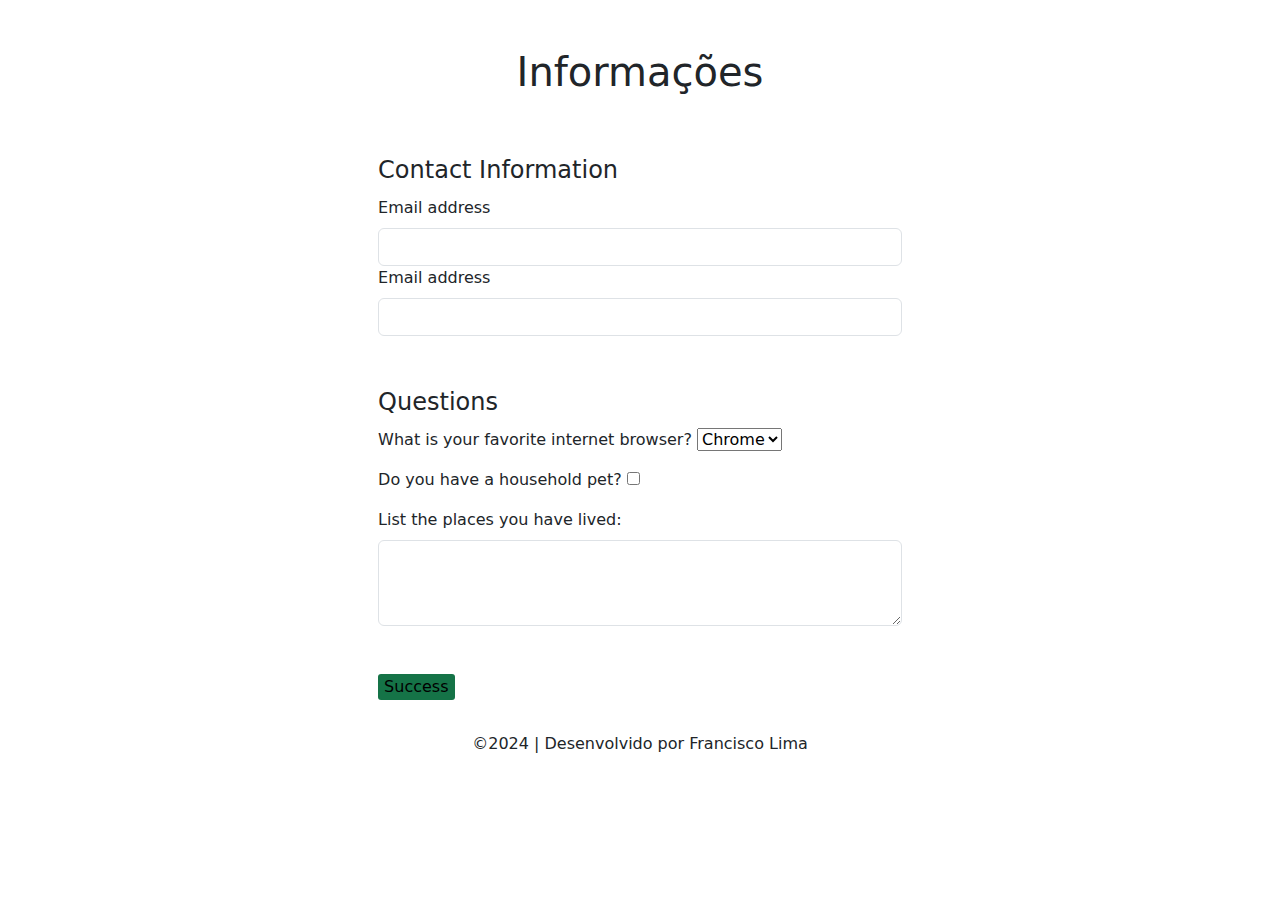
<file: Formulário simples/index.html>
<!DOCTYPE html>
<html lang="en-us">
<head>
  <meta charset="utf-8">
  <meta name="viewport" content="width=device-width, initial-scale=1">
  <link rel="stylesheet" href="form.css">
  <link href="https://cdn.jsdelivr.net/npm/bootstrap@5.3.3/dist/css/bootstrap.min.css" rel="stylesheet" integrity="sha384-QWTKZyjpPEjISv5WaRU9OFeRpok6YctnYmDr5pNlyT2bRjXh0JMhjY6hW+ALEwIH" crossorigin="anonymous">
  <title>WDD 130 | HTML Form - User Poll</title>
</head>
<body>
<header>
  <h1>Informações</h1>
</header>
<main>
    <form>
        <fieldset class="field">
          <legend>Contact Information</legend>
          <label for="exampleInputEmail1" class="form-label">Email address</label>
    <input type="email" class="form-control" id="exampleInputEmail1" aria-describedby="emailHelp">
          <label for="exampleInputEmail1" class="form-label">Email address</label>
    <input type="email" class="form-control" id="exampleInputEmail1" aria-describedby="emailHelp">
        </fieldset>
        <fieldset class="field">
            <legend>Questions</legend>
            <label for="browser">What is your favorite internet browser?</label>
            <select id="browser" name="browser">
              <option value="chrome">Chrome</option>
              <option value="firefox">Firefox</option>
              <option value="safari">Safari</option>
              <option value="edge">Edge</option>
              <option value="brave">Brave</option>
              <option value="other">Other</option>
            </select>
            <p></p><label for="pet">Do you have a household pet?</label>
            <input type="checkbox" id="pet" name="pet"></p>
            <label for="exampleFormControlTextarea1" class="form-label">List the places you have lived:</label>
            <textarea class="form-control" id="exampleFormControlTextarea1" rows="3"></textarea>
          </fieldset>
          <button id="but" type="button" >Success</button>     
      </form>
</main>
<footer>
  <p>©2024 | Desenvolvido por Francisco Lima</p>
</footer>
</body>
</html>
</file>
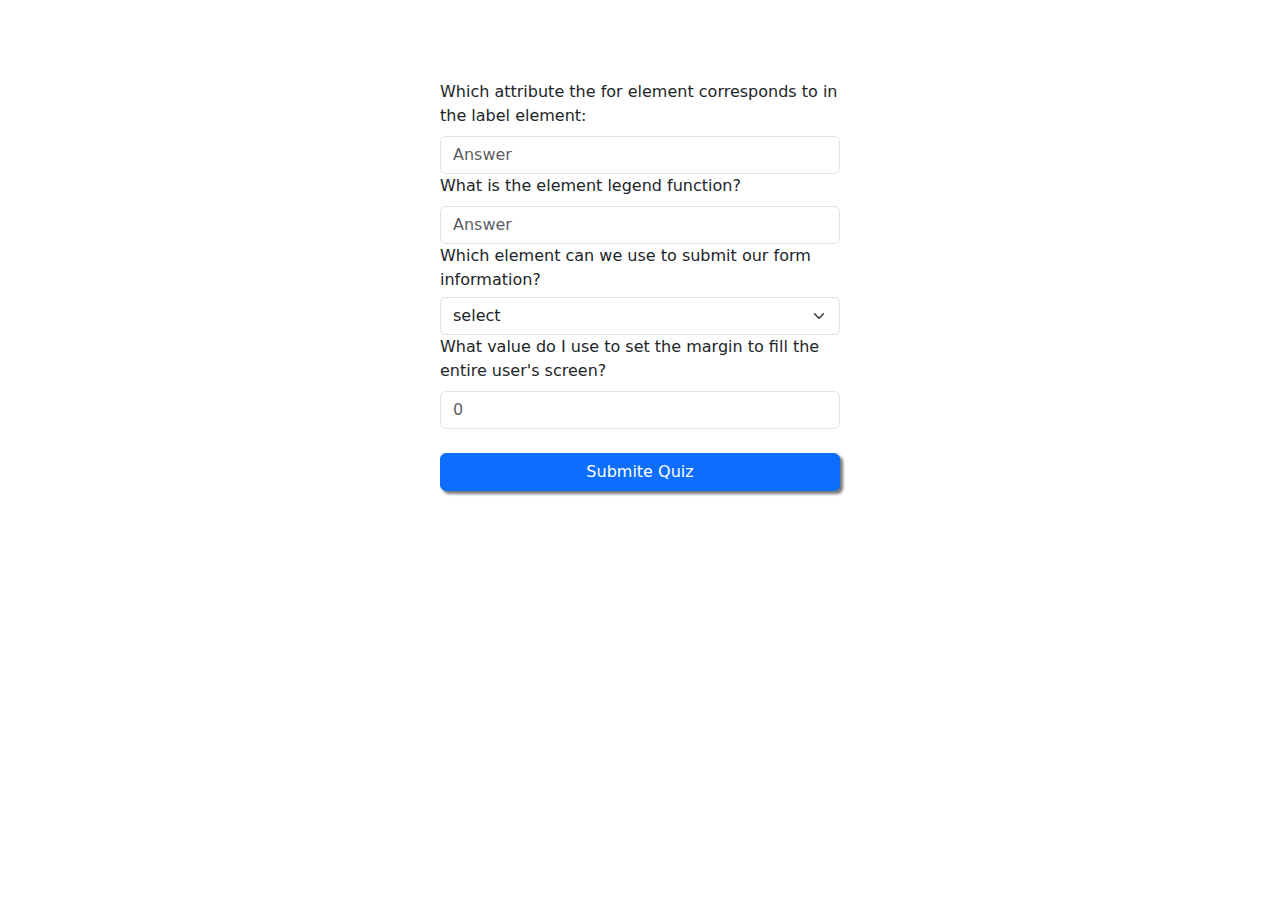
<file: Quiz Project/index.html>
<!DOCTYPE html>
    <head>
        <meta charset="utf-8">
        <meta name="viewport" content="width=device-width,initial-scale=1.0">
        <link rel="stylesheet" href="quiz.css">
        <link href="https://cdn.jsdelivr.net/npm/bootstrap@5.3.3/dist/css/bootstrap.min.css" rel="stylesheet" integrity="sha384-QWTKZyjpPEjISv5WaRU9OFeRpok6YctnYmDr5pNlyT2bRjXh0JMhjY6hW+ALEwIH" crossorigin="anonymous">
    </head>
    <body>
      <form>
        <div id="Q1">
            <label for="formGroupExampleInput" class="form-label">Which attribute the for element corresponds to in the label element:</label>
            <input type="number" class="form-control" id="formGroupExampleInput" placeholder="Answer">
        </div>
        <div id="Q2">
            <label for="formGroupExampleInput" class="form-label">What is the element legend function?</label>
            <input type="number" class="form-control" id="formGroupExampleInput" placeholder="Answer">
        </div>
        <div id="Q3">
            <label for="answer"  id="Q3">Which element can we use to submit our form information?</label>
            <select name="answer" class="form-select" aria-label="Default select example" id="answer">
                <option value="">select</option>
                <option value="">label</option>
                <option value="">button</option>
            </select>
        </div>
        <div>
            <label for="formGroupExampleInput" class="form-label">What value do I use to set the margin to fill the entire user's screen?</label>
            <input type="number" class="form-control" id="formGroupExampleInput" placeholder="0">
        </div>
        <div>
            <label for="submit"></label>
            <button type="submit" class="btn btn-primary" value="">Submite Quiz</button>
        </div>
      </form>  
    </body>
</file>
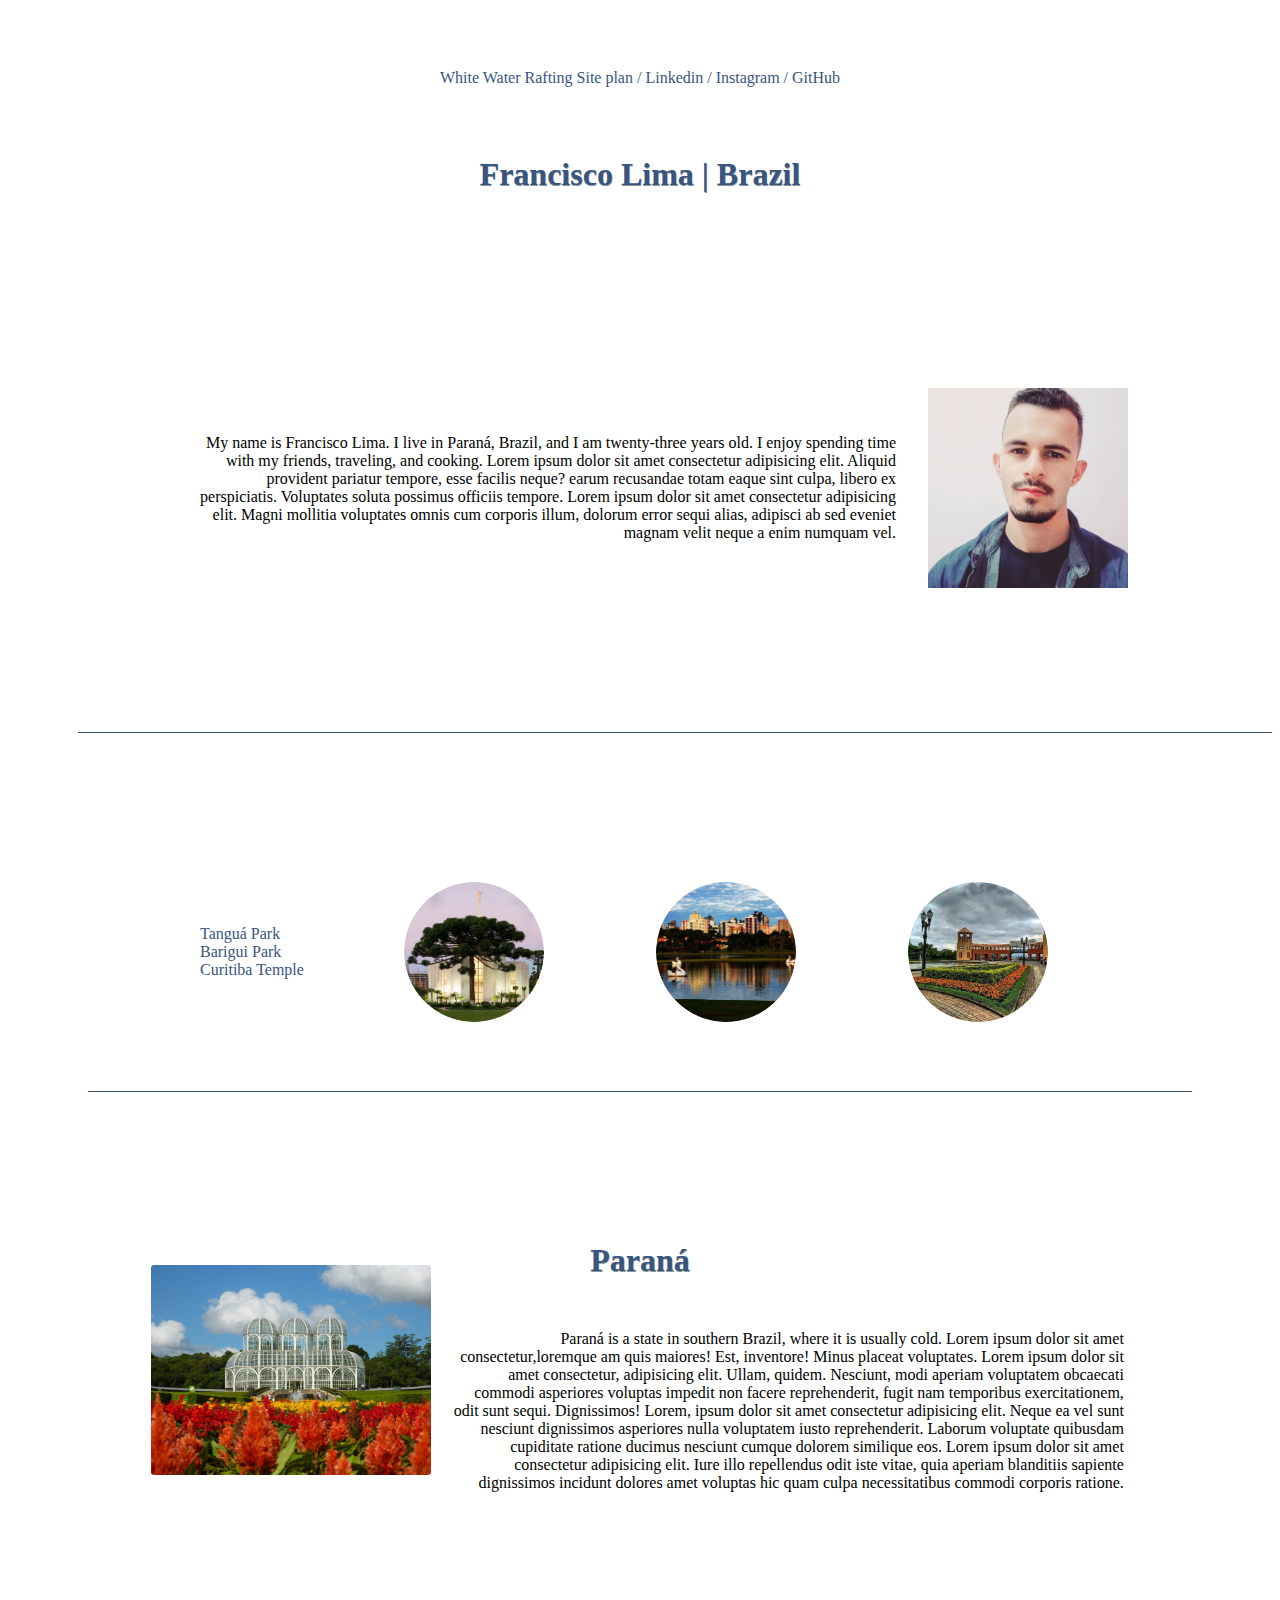
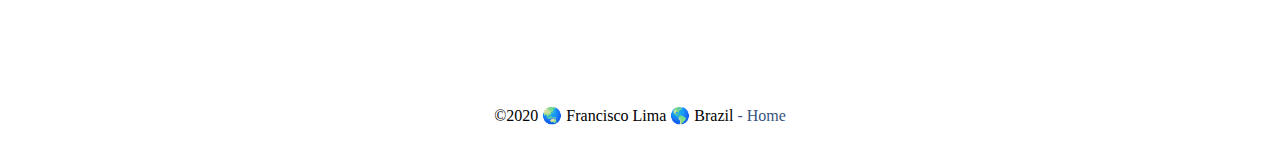
<file: Rafting Site Plan/index.html>
<!DOCTYPE html>
<html lang="en-US">
    <head>
        <meta charset="utf-8">
        <meta name="viewport" content="width=device-width,initial-scale=1.0">
        <meta name="description" content="Francisco Lima, Web Fundamentals, A introduce to web fundamentals">
        <meta name="author" content="Francisco Lima">
        <title>Francisco Lima | Curitiba</title>
        <link rel="stylesheet" href="styles/index.css">
    </head>   
    <body>
    <div class="grid">   
        <header>
            <nav class="liz">
                    <a href="site-plan-rafting.html" target="_blank">White Water Rafting Site plan /</a>
                    <a href="https://www.linkedin.com/in/francisco-lima-713203229/" target="_blank">Linkedin  /  </a>
                    <a href="https://www.instagram.com/franclimma/" target="_blank">Instagram / </a>
                    <a href="https://github.com/franciscolima-pro" target="_blank">GitHub</a>
            </nav>
        </header>
        <main> 
            <h1>Francisco Lima | Brazil</h1>
            <div class="prof">My name is Francisco Lima. I live in Paraná, Brazil, and  I am twenty-three years old.
                I enjoy spending time with my friends, traveling, and cooking. 
                Lorem ipsum dolor sit amet consectetur adipisicing elit. Aliquid provident pariatur tempore, esse facilis neque?  earum recusandae totam eaque sint culpa, libero ex perspiciatis. Voluptates soluta possimus officiis tempore.
                Lorem ipsum dolor sit amet consectetur adipisicing elit. Magni mollitia voluptates omnis cum corporis illum, dolorum error sequi alias, adipisci ab sed eveniet magnam velit neque a enim numquam vel.
                <img src="images/profile.jpg" alt="Francisco Lima" width="200" class = "profile"/>
            </div>
                    
            <ul class="lis">
                <img src="images/tangua.png" alt="Tangua park">
                <img src="images/Parque.png" alt="Barigui Park">
                <img src="images/templo.png" alt="Curitiba Templo">
                <li><a href="https://turismo.curitiba.pr.gov.br/conteudo/parque-tangua/1534" target="_blank">Tanguá Park</a></li>
                <li><a href="https://turismo.curitiba.pr.gov.br/conteudo/parque-barigui/1702" target="_blank">Barigui Park</a></li>
                <li><a href="https://www.churchofjesuschrist.org/temples/details/curitiba-brazil-temple?lang=eng" target="_blank">Curitiba Temple</a></li>
            </ul>
        </main>
        <aside class="box">
            <h1>Paraná</h1>
            <img src="images/jardimBotanico.jpg" alt="Botanical garden" width="200"/>
            <div>Paraná is a state in southern Brazil, where it is usually cold.
            Lorem ipsum dolor sit amet consectetur,loremque am quis maiores! Est, inventore! Minus placeat voluptates. Lorem ipsum dolor sit amet consectetur, adipisicing elit. Ullam, quidem. Nesciunt, modi aperiam voluptatem obcaecati commodi asperiores voluptas impedit non facere reprehenderit, fugit nam temporibus exercitationem, odit sunt sequi. Dignissimos! Lorem, ipsum dolor sit amet consectetur adipisicing elit. Neque ea vel sunt nesciunt dignissimos asperiores nulla voluptatem iusto reprehenderit. Laborum voluptate quibusdam cupiditate ratione ducimus nesciunt cumque dolorem similique eos. Lorem ipsum dolor sit amet consectetur adipisicing elit. Iure illo repellendus odit iste vitae, quia aperiam blanditiis sapiente dignissimos incidunt dolores amet voluptas hic quam culpa necessitatibus commodi corporis ratione.
            </div>
        </aside>

         <footer>
            <p>©2020 🌏 Francisco Lima 🌎 Brazil <a href="#"> - Home </a></p>
        </footer>
    </div>   
    </body>

</html>
</file>
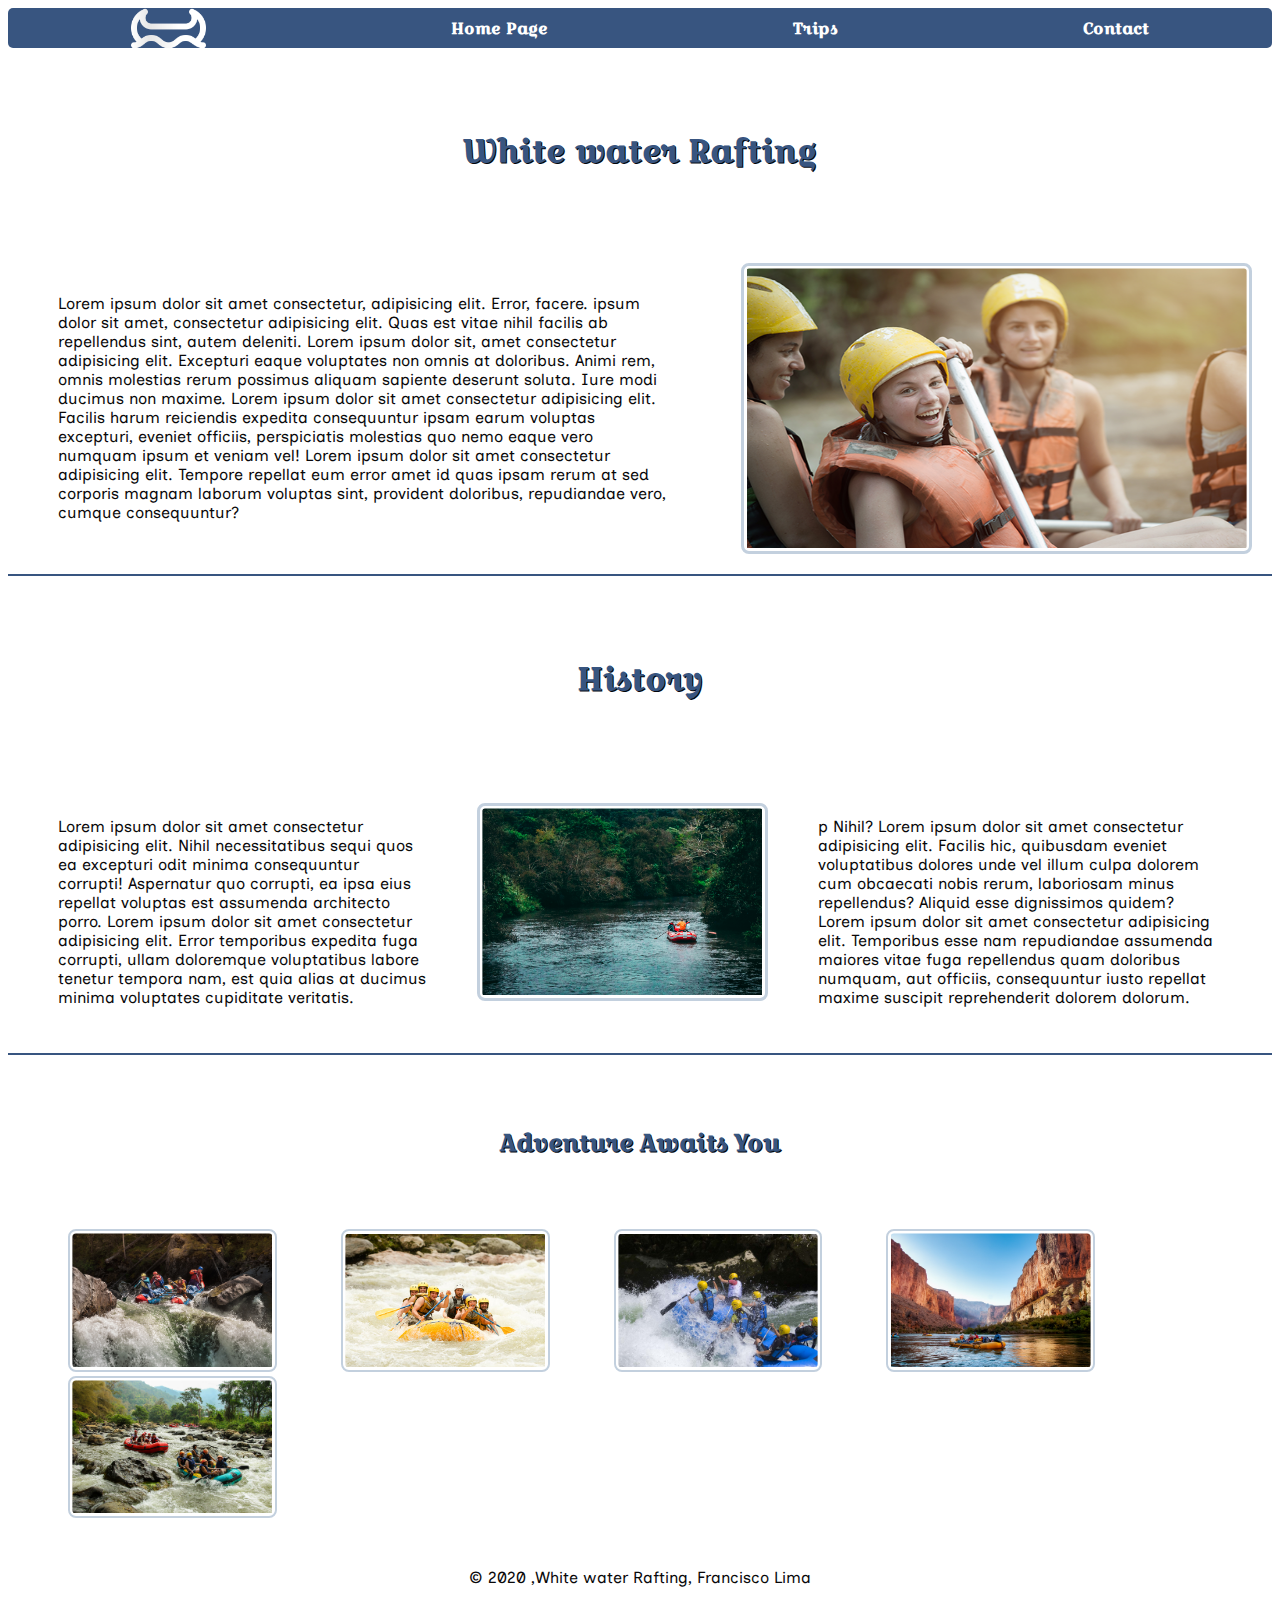
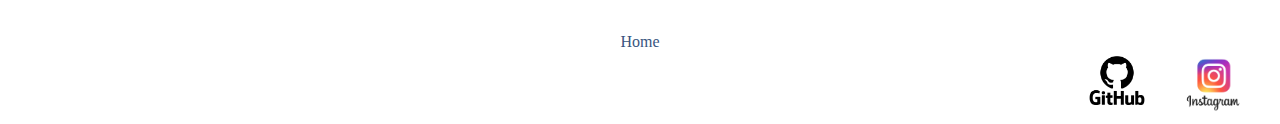
<file: Rafting Site Plan/about.html>
<!DOCTYPE html>
<html lang="en-US">
<head>
    <meta charset="utf-8">
    <meta name="viewport" content="widht-device-widht,initial-scale=1.0"> 
    <link rel="stylesheet" href="styles/rafting.css">
</head>
<body style="background-image: linear-gradient(#ffffff, rgb(255, 255, 255));">
    <header class="header">
        <nav class="nav">
        <img src="images/canoee.png" alt="Rafting Site Logo" width="75">
        <a href="index.html">Home Page</a>
        <a href="trips.html">Trips</a>
        <a href="contact.html">Contact</a>
        </nav>
    </header>
    <main>
        <h1>White water Rafting</h1>  
        <div class="hero">
            <article>
                <img src="images/raftinghappy.png" alt="Happy Client" class="bordered">
            </article>
            <p>Lorem ipsum dolor sit amet consectetur, adipisicing elit. Error, facere. ipsum dolor sit amet, consectetur adipisicing elit. Quas est vitae nihil facilis ab repellendus sint, autem deleniti. Lorem ipsum dolor sit, amet consectetur adipisicing elit. Excepturi eaque voluptates non omnis at doloribus. Animi rem, omnis molestias rerum possimus aliquam sapiente deserunt soluta. Iure modi ducimus non maxime. Lorem ipsum dolor sit amet consectetur adipisicing elit. Facilis harum reiciendis expedita consequuntur ipsam earum voluptas excepturi, eveniet officiis, perspiciatis molestias quo nemo eaque vero numquam ipsum et veniam vel! Lorem ipsum dolor sit amet consectetur adipisicing elit. Tempore repellat eum error amet id quas ipsam rerum at sed corporis magnam laborum voluptas sint, provident doloribus, repudiandae vero, cumque consequuntur? </p>
        </div>
        <h1>History</h1>
        <section class="sec">
            
            <p>Lorem ipsum dolor sit amet consectetur adipisicing elit. Nihil necessitatibus sequi quos ea excepturi odit minima consequuntur corrupti! Aspernatur quo corrupti, ea ipsa eius repellat voluptas est assumenda architecto porro. Lorem ipsum dolor sit amet consectetur adipisicing elit. Error temporibus expedita fuga corrupti, ullam doloremque voluptatibus labore tenetur tempora nam, est quia alias at ducimus minima voluptates cupiditate veritatis.</p> 
            <img src="images/history.jpg" alt="Our history" width="280" class="hist">
            <p>p Nihil? Lorem ipsum dolor sit amet consectetur adipisicing elit. Facilis hic, quibusdam eveniet voluptatibus dolores unde vel illum culpa dolorem cum obcaecati nobis rerum, laboriosam minus repellendus? Aliquid esse dignissimos quidem? Lorem ipsum dolor sit amet consectetur adipisicing elit. Temporibus esse nam repudiandae assumenda maiores vitae fuga repellendus quam doloribus numquam, aut officiis, consequuntur iusto repellat maxime suscipit reprehenderit dolorem dolorum.</p>
        </section>
        <section>
            <h2>Adventure Awaits You</h2>
            <img src="images/rafting41.jpg" alt="Rafting Adventure" width="200" class="borderr">
            <img src="images/rafting42.jpg" alt="Rafting Adventure" width="200" class="borderr">
            <img src="images/rafting43.jpg" alt="Rafting Adventure" width="200" class="borderr">
            <img src="images/rafting44.jpg" alt="Rafting Adventure" width="200" height="134" class="borderr">
            <img src="images/rafting45.jpg" alt="Rafting Adventure" width="200"  class="borderr">
        </section>
    </main>
    <footer>
       <p> &copy; 2020 ,White water Rafting, Francisco Lima</p>
       <a href="#">Home</a>
    </footer>
    <nav class="social-links">
        <a href="https://www.instagram.com/franclimma/">
          <img src="images/Instagram-logo.png" alt="Instagram" width="110">
        </a>
        <a href="https://github.com/franciscolima-pro">
          <img src="images/GitHub-Logo.png" alt="GitHub" width="90" class="adj">
        </a>
    </nav>
</body>    
</html>
</file>
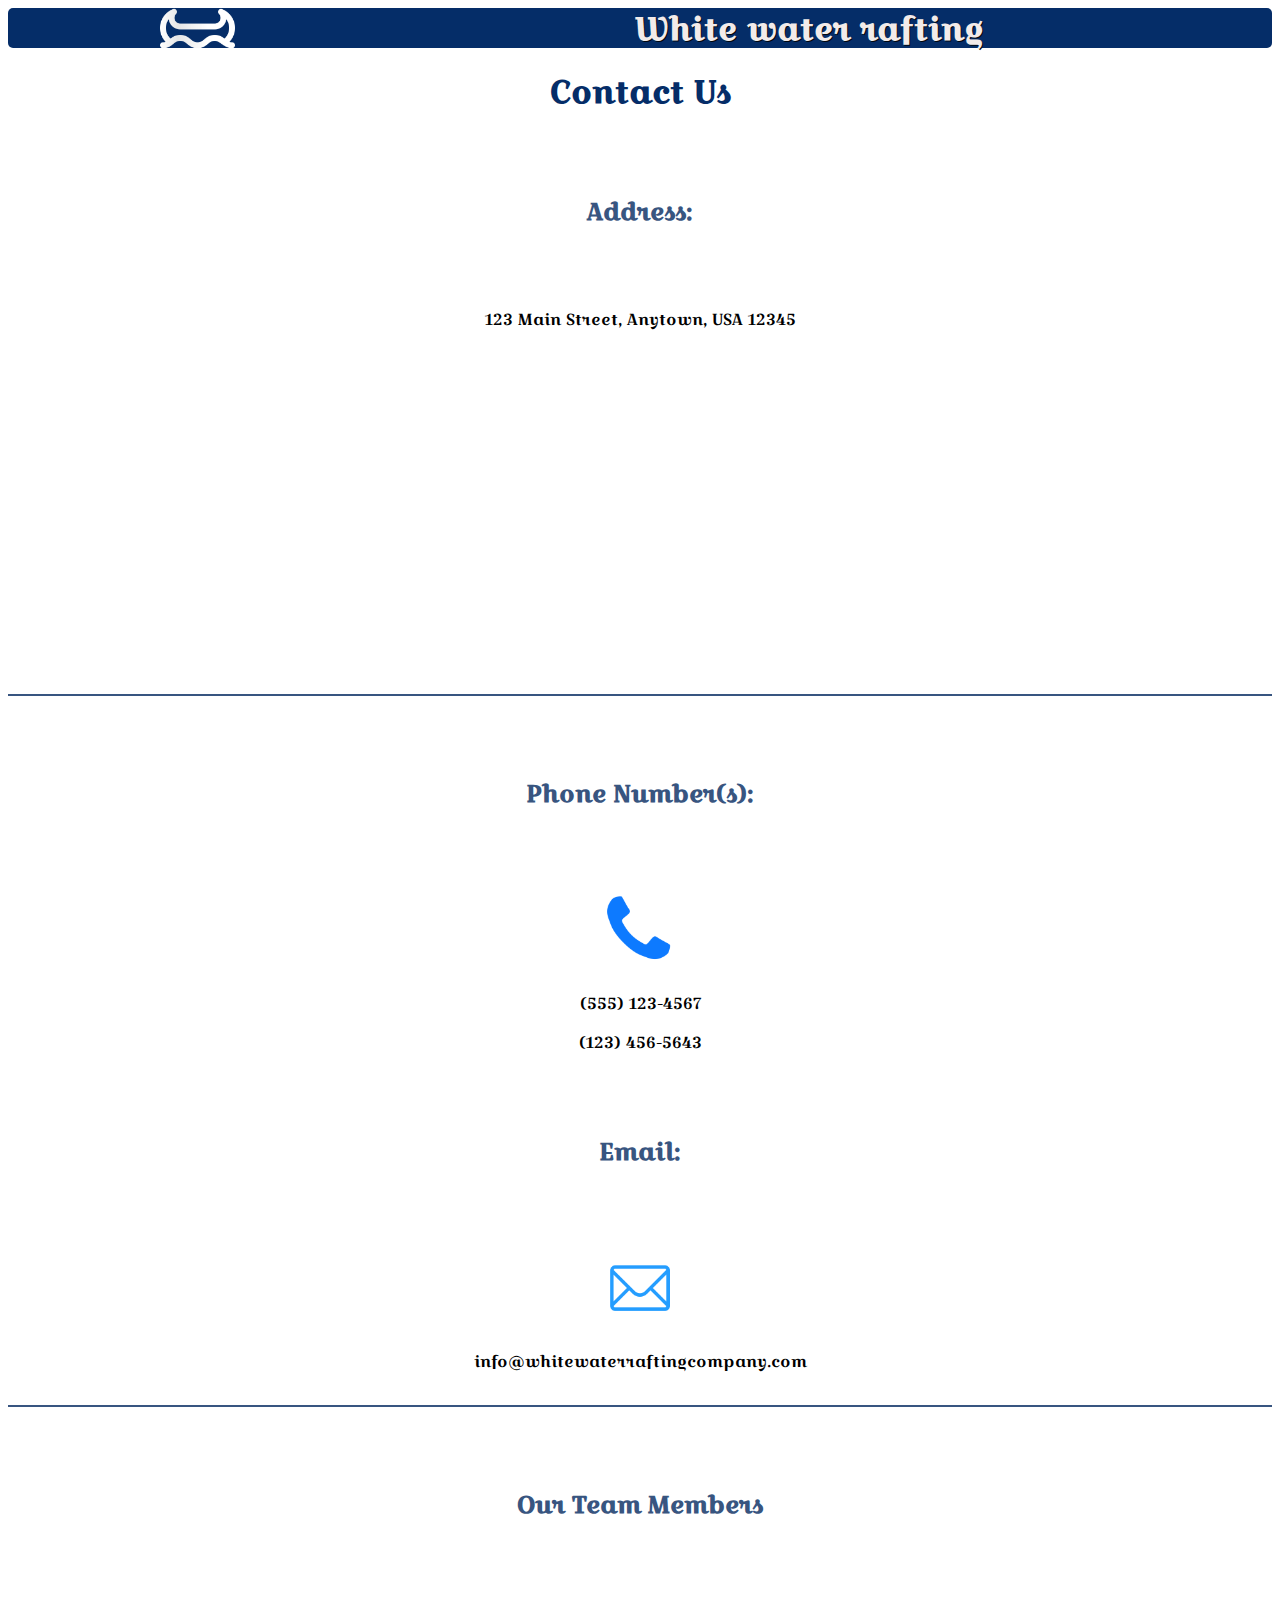
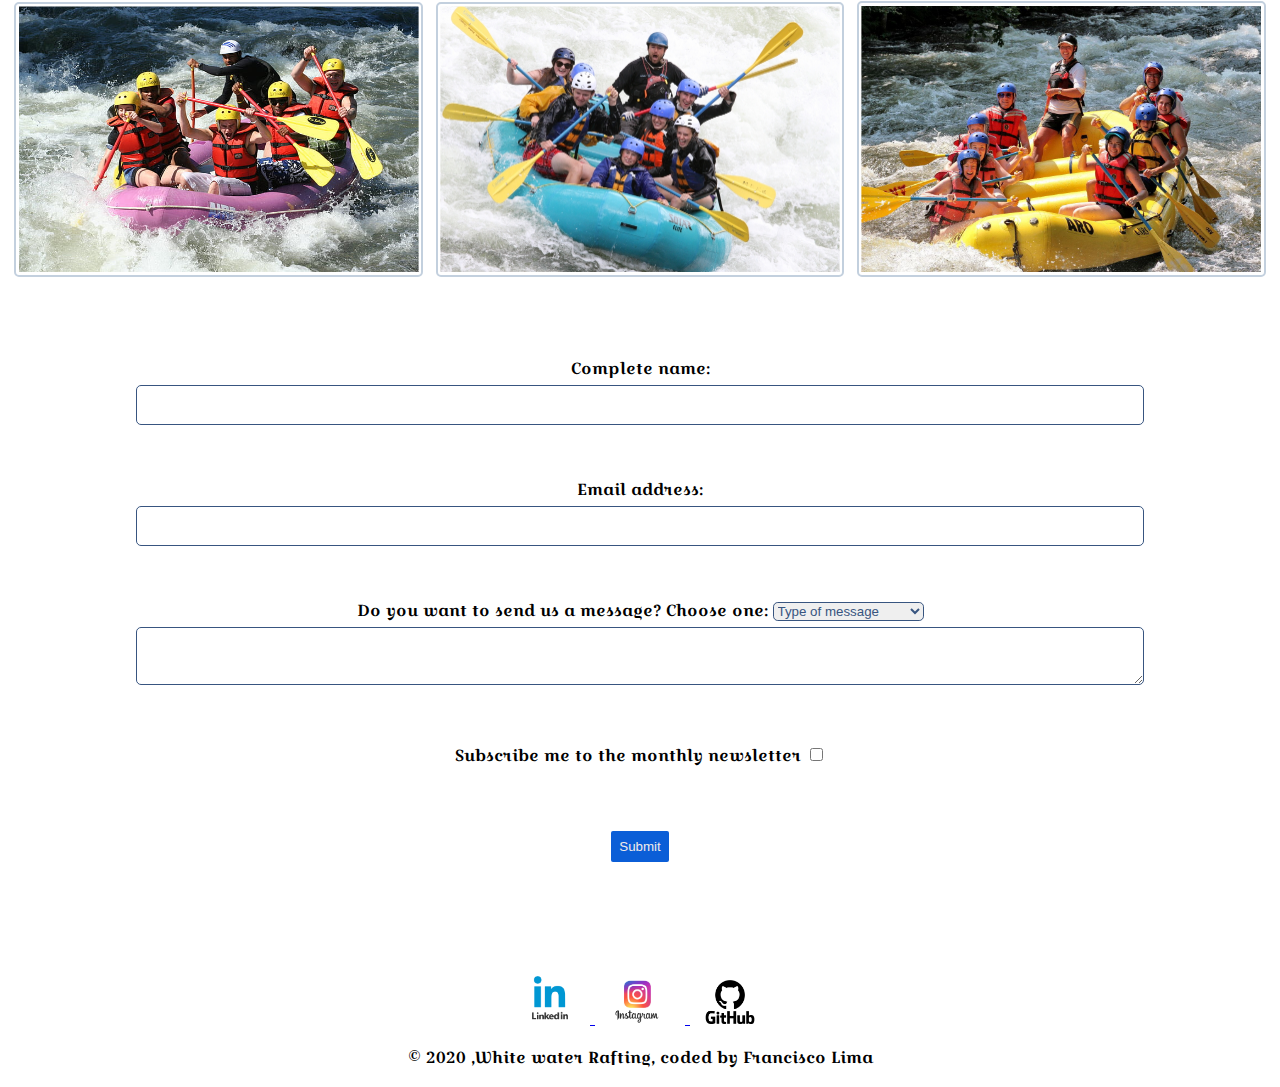
<file: Rafting Site Plan/contact.html>
<!DOCTYPE html>
<html lang="en-US">
<head>
    <meta charset="utf-8">
    <meta name="viewport" content="widht-device-widht,initial-scale=1.0"> 
    <link rel="stylesheet" href="styles/contact.css">
</head>
<body">
    <header class="header">
        <nav class="nav">
        <img src="images/canoee.png" alt="Rafting Site Logo" width="75">
        <h1>White water rafting </h1>
        </nav>
        <h1 style="color: #052d68;">Contact Us</h1>
    </header>
    <main>
        <h2>Address:</h2>
        <p>123 Main Street, Anytown, USA 12345</p>
        <div class="maps">
            <iframe src="https://www.google.com/maps/embed?pb=!1m18!1m12!1m3!1d96766.97573334517!2d-74.10979737944275!3d40.71872112180381!2m3!1f0!2f0!3f0!3m2!1i1024!2i768!4f13.1!3m3!1m2!1s0x89c259872613c3ab%3A0x5f4936845e94c003!2sSourced%20Adventures!5e0!3m2!1spt-BR!2sbr!4v1697756889352!5m2!1spt-BR!2sbr" width="100%" height="325" style="border:0; border-radius:5px"allowfullscreen="" loading="lazy" referrerpolicy="no-referrer-when-downgrade"></iframe>
        </div>
        <section class="contact">
        <h2>Phone Number(s):</h2> 
        <img src="images/phone-min.png" style="color: #052d68;" width="80">
        <p>(555) 123-4567</p>
        <p>(123) 456-5643</p>   
        <h2>Email:</h2>
        <img src="images/orange.png" width="80">
        <p>info@whitewaterraftingcompany.com</p>
        </section>
        <h2>Our Team Members</h2>
        <div class="employee">
            <img src="images/employee1.jpg" alt="Employee 1" title="Bruce Menhan - Rafting Specialist">
            <img src="images/employee2.jpg" alt="Employee 2" title="Anthony Mel - Rafting Specialist">
            <img src="images/employee3.jpg" alt="Employee 3" title="Amara - Rafting Specialist">
        </div>
        <form action="process_form.php" method="post">
            <div id="user_name">
                <label for="name">Complete name:</label>
                <input type="text" id="user_name" name="name">
            </div>
            <div id="email">
                <label for="user_emai">Email address:</label>
                <input type="email" id="user_email" name="email">
            </div>
            <div id="options">
                <label for="options">Do you want to send us a message? Choose one:</label>
                <select>
                    <option value="" disabled selected>Type of message</option>
                    <option value="">General Inquiry</option>
                    <option value="">Reservation Question</option>
                    <option value="">Website Suggestion</option>
                </select>
                <textarea id="msg" name="message"></textarea>
            </div>
            <div id="msg">

                
            </div>
            <div id="letter">
                <label for="letter">Subscribe me to the monthly newsletter</label>
                <input type="checkbox" id="letter" name="newsletter">
            </div>
            <div>
                <button type="button">Submit</button>
            </div>

        </form>
    </main>
    <nav class="social-links">
        <a href="https://www.linkedin.com/in/francisco-lima-713203229/">
          <img src="images/LinkedIn.png" alt="linkedin" width="80">
        </a>
        <a href="https://www.instagram.com/franclimma/">
          <img src="images/Instagram-logo.png" alt="instagram" width="90">
        </a>
        <a href="https://github.com/franciscolima-pro">
          <img src="images/GitHub-Logo.png" alt="Github" width="80" class="lis">
        </a>
    </nav>
    <footer>
        <p> &copy; 2020 ,White water Rafting, coded by Francisco Lima</p>
     </footer>
</body>    
</html>
</file>
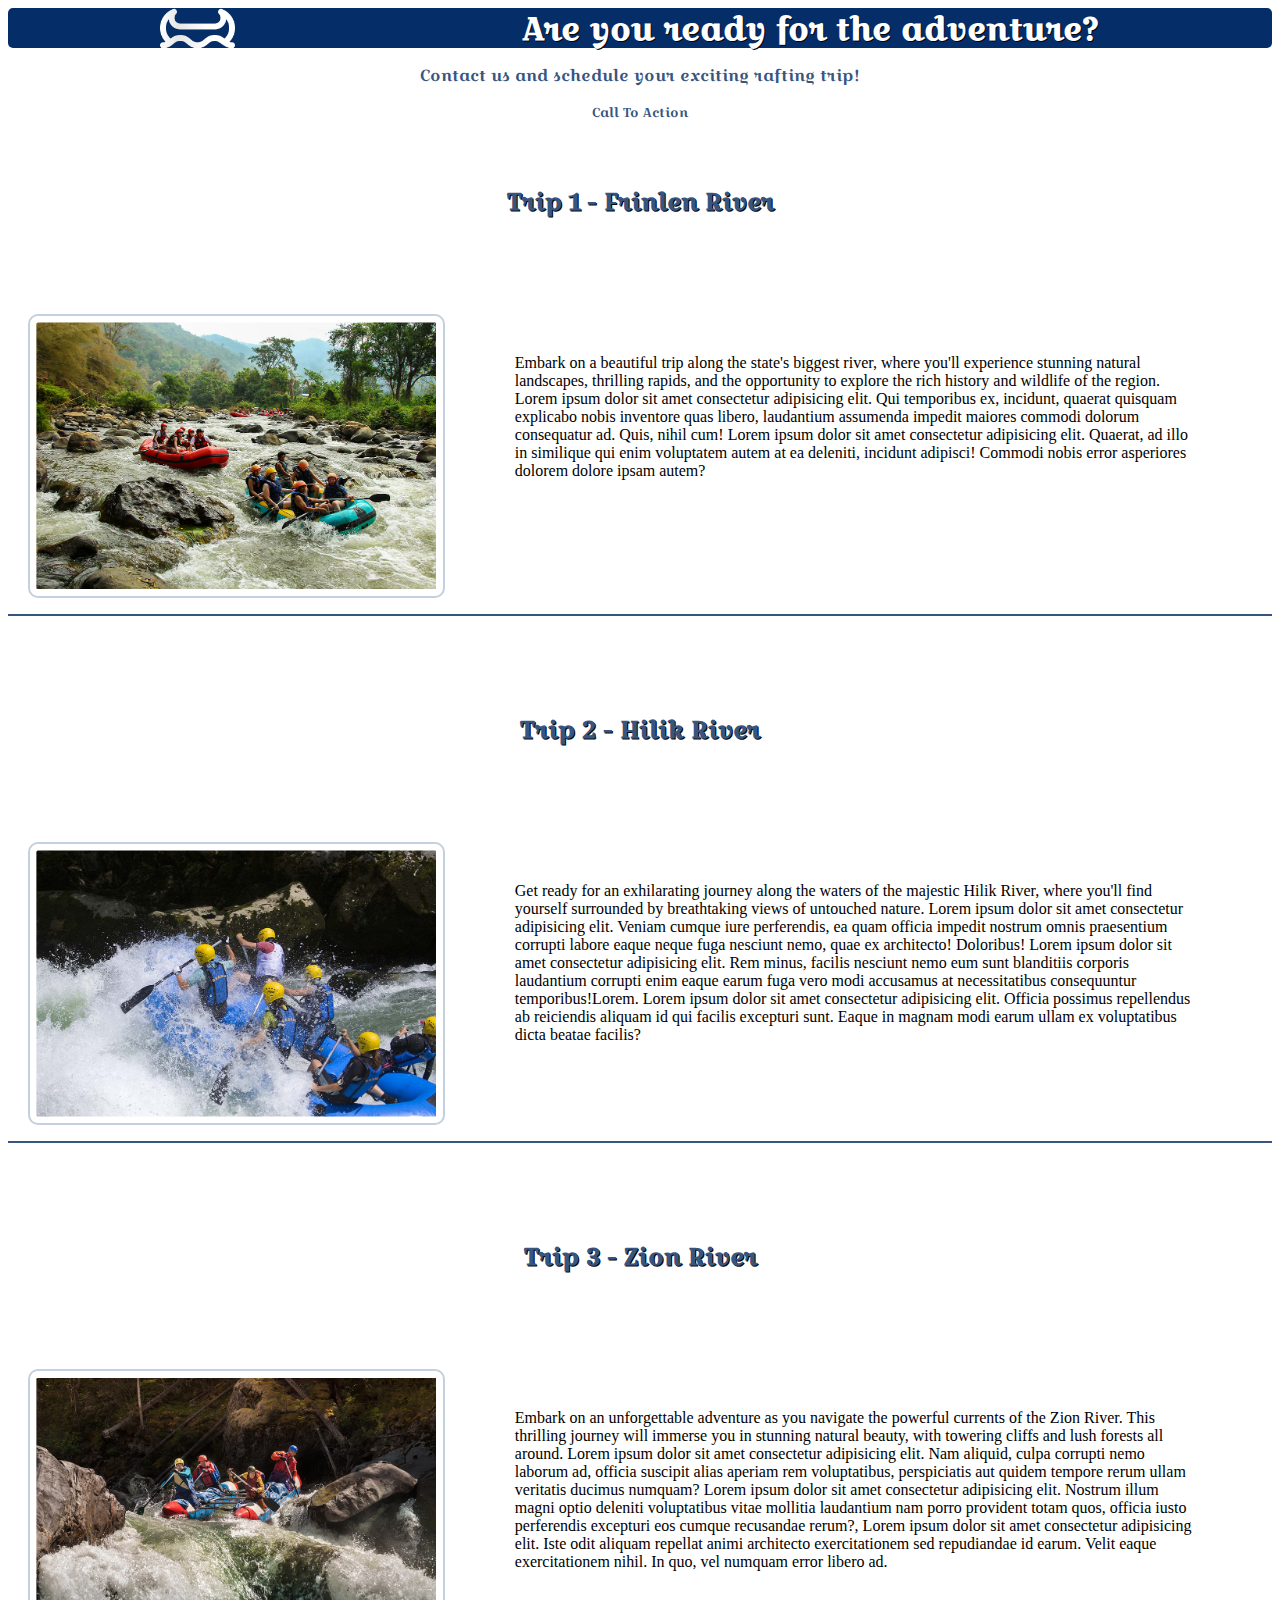
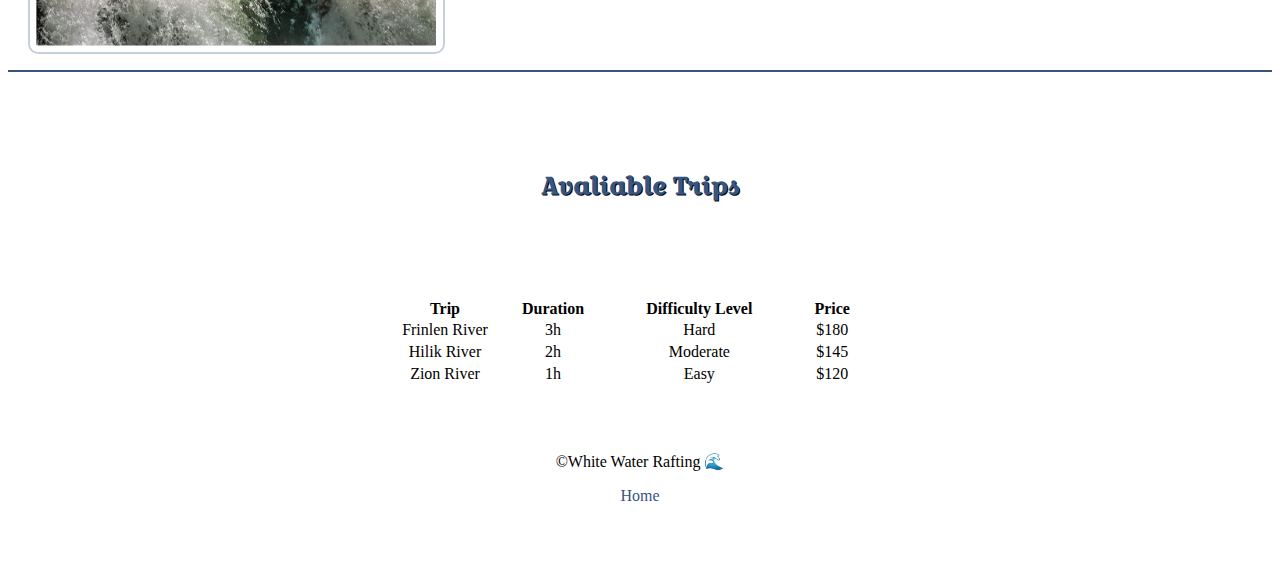
<file: Rafting Site Plan/trips.html>
<!DOCTYPE html>
<html lang="pt-BR">
<head>
    <meta charset="UTF-8">
    <meta name="viewport" content="width=device-width, initial-scale=1.0">
    <title>Rafting Trips- White Water Rafting</title>
    <meta name="description" content="Have fun with us, contact us, and schedule your adventure.">
    <link rel="stylesheet" href="styles/trips.css">
</head>
<body>
    <head></head>
    
    <main>
        <nav class="call-to-action">
            <img src="images/canoee.png" alt="comapany logo" width="75">
            <h1>Are you ready for the adventure?</h1>
        </nav>
        <div class="contact">
            <p>Contact us and schedule your exciting rafting trip!</p>
            <a href="contact.html" class="btn-primary">Call To Action</a>
        </div>
        <h2>Trip 1 - Frinlen River </h2>
        <section class="Trips">
            <img src="images/rafting45.jpg" alt="Trip Photo" class="imge">
            <p>Embark on a beautiful trip along the state's biggest river, where you'll experience stunning natural landscapes, thrilling rapids, and the opportunity to explore the rich history and wildlife of the region. Lorem ipsum dolor sit amet consectetur adipisicing elit. Qui temporibus ex, incidunt, quaerat quisquam explicabo nobis inventore quas libero, laudantium assumenda impedit maiores commodi dolorum consequatur ad. Quis, nihil cum! Lorem ipsum dolor sit amet consectetur adipisicing elit. Quaerat, ad illo in similique qui enim voluptatem autem at ea deleniti, incidunt adipisci! Commodi nobis error asperiores dolorem dolore ipsam autem?</p>
        </section>
        <h2>Trip 2 - Hilik River </h2>
        <section class="Trips">
            <img src="images/rafting43.jpg" alt="Trip Photo" class="imge">
            <p>Get ready for an exhilarating journey along the waters of the majestic Hilik River, where you'll find yourself surrounded by breathtaking views of untouched nature. Lorem ipsum dolor sit amet consectetur adipisicing elit. Veniam cumque iure perferendis, ea quam officia impedit nostrum omnis praesentium corrupti labore eaque neque fuga nesciunt nemo, quae ex architecto! Doloribus! Lorem ipsum dolor sit amet consectetur adipisicing elit. Rem minus, facilis nesciunt nemo eum sunt blanditiis corporis laudantium corrupti enim eaque earum fuga vero modi accusamus at necessitatibus consequuntur temporibus!Lorem. Lorem ipsum dolor sit amet consectetur adipisicing elit. Officia possimus repellendus ab reiciendis aliquam id qui facilis excepturi sunt. Eaque in magnam modi earum ullam ex voluptatibus dicta beatae facilis?</p>
        </section>
        <h2>Trip 3 - Zion River</h2>
        <section class="Trips">
            <img src="images/rafting41.jpg" alt="Trip Photo" class="imge">
            <p>Embark on an unforgettable adventure as you navigate the powerful currents of the Zion River. This thrilling journey will immerse you in stunning natural beauty, with towering cliffs and lush forests all around. Lorem ipsum dolor sit amet consectetur adipisicing elit. Nam aliquid, culpa corrupti nemo laborum ad, officia suscipit alias aperiam rem voluptatibus, perspiciatis aut quidem tempore rerum ullam veritatis ducimus numquam? Lorem ipsum dolor sit amet consectetur adipisicing elit. Nostrum illum magni optio deleniti voluptatibus vitae mollitia laudantium nam porro provident totam quos, officia iusto perferendis excepturi eos cumque recusandae rerum?, Lorem ipsum dolor sit amet consectetur adipisicing elit. Iste odit aliquam repellat animi architecto exercitationem sed repudiandae id earum. Velit eaque exercitationem nihil. In quo, vel numquam error libero ad.</p>
        </section>
        <h2>Avaliable Trips</h2> 
        <div class="table-trips">
            <table>
                <thead>
                    <tr>
                        <th>Trip</th>
                        <th>Duration</th>
                        <th>Difficulty Level</th>
                        <th>Price</th>
                    </tr>
                </thead>
                <tbody>
                    <tr>
                        <td>Frinlen River</td>
                        <td>3h</td>
                        <td>Hard</td>
                        <td>$180</td>
                    </tr>
                    <tr>
                        <td>Hilik River</td>
                        <td>2h</td>
                        <td>Moderate</td>
                        <td>$145</td>
                    </tr>
                    <tr>
                        <td>Zion River</td>
                        <td>1h</td>
                        <td>Easy</td>
                        <td>$120</td>
                    </tr>
                </tbody>
            </table>
        </div>
    </main>
    
    <footer> 
        <p> &copy;White Water Rafting 🌊</p>
        <a href="#">Home</a>
    </footer>
</body>
</html>
</file>
<file: Formulário simples/form.css>
.field{
    margin: 3rem;
}
body{
    padding: 3rem;
}
#but{
    margin-left: 3rem;
    margin-bottom: 2rem;
    background-color: #157347;
    border: none;
    border-radius: 3px;
}
body{
    display: flex;
    flex-direction: column;
    align-items: center;
}
</file>
<file: Quiz Project/quiz.css>
form {
    max-width: 400px;
    margin: 0 auto;
    margin: 5rem;
}

label {
    display: block;
    margin-bottom: 5px;
}

input[type="text"], textarea {
    width: 100%;
    padding: 5px;
    margin-bottom: 10px;
}

.submit-container {
    display: flex;
    flex-direction: column;
    align-items: center;
}

button {
    margin-top: 10px;
}
input, textarea {
    width: 100%; 
    padding: 10px;
    margin-bottom: 10px; 
    border: 1px solid #ccc; 
    border-radius: 5px;
    font-size: 16px; 
  }
  button {
    width: 100%; 
    padding: 10px;
    box-shadow: 3px 3px 3px #0c0c0c8f;
    border-radius: 5px;
    font-size: 16px;
    text-align: center;
  }
  button span {
    display: inline-block; 
    color: #fff; /* Cor do texto */
  }

body{

  display: flex;
  flex-direction: column;
  align-items: center;
}
</file>
<file: Rafting Site Plan/styles/index.css>
* { 
    box-sizing: border-box;
}
/*Class Selectors*/
.box{
    margin: 5rem;
    padding: 3rem;
    border-radius: 10px;
    background-image: white;


}
  aside img{

    border-radius: 3px;
    float: left;
    margin: 15px;
    width: 280px;
    position: relative;
    bottom: 80px;
  }
  aside h2 {
    position: absolute;
    top: 47px;
    left: 150px;
  }
  body {
    background-image:white;
  }
  h1 {
    text-shadow: 0.5px 1px 0.5px #8f9595;
    text-align: center;
    padding-bottom: 30px;
    color: #385580;
  }
  aside div {
    width: 98%;
    text-align:end;

  }
  main div {
    text-align: end;
  }
  footer {
    text-align:center;
    padding-top: 70px;
  }
  .prof {
    display: flex;
    align-items: center;
    margin-left: 70px;
    padding: 20px;
    padding: 7rem;
    border-bottom: 0.5px solid #385580;
  }
  .profile{
    margin: 2rem;
  }
  .lis {
    margin: 5rem;
    padding: 7rem;
    border-bottom: 0.5px solid #385580;
    background-color: white;
    list-style-type: none;   

  }
  ul li a {
    text-decoration:none;
    color: #385580;
  }
  ul img {
    width: 140px;
    float: right;
    margin: 2rem;
    margin-left: 5rem;
    bottom: 75px;
    position: relative;
    display: flex;
    justify-content: center;
    border-radius: 70px;
  }
  header nav {
    text-align: center;
    margin: 4rem;
    padding: 5px;
  }
  header nav a {
    text-decoration: none;
    color:#385580 ;
  }
  footer p a {
    text-decoration: none;
    color: #385580;
  }
</file>
<file: Rafting Site Plan/styles/rafting.css>
@import url('https://fonts.googleapis.com/css2?family=Croissant+One&family=Inclusive+Sans&display=swap');
:root {
    --primary-color: #385580;
    --secondary-color: #c3d0de; 
    --accent1-color: #db7006; 
    --accent2-color: #f2ebea;
  
    --heading-font: 'Croissant One', serif; 
    --paragraph-font: 'Inclusive Sans', sans-serif; 
}
 h1, h2 {
    font-family: var(--heading-font);
    color: var(--primary-color);
    text-align: center;
    padding: 10px;
    margin: 60px;
    text-shadow: 1px 1px #02060c;

 }
 p {
    font-family: 'Inclusive Sans', sans-serif;
    color: var(--secondary-color);
  }
  .social-links {
    text-decoration: none;
  }
  .hero {
    display: flex;
    flex-direction: row-reverse;
    align-items: center;
    border-bottom: 2px solid var(--primary-color);
  }
  
  .hero img {
    display: block;
    width: 500px;
    height: 280px;
    margin: 20px;
  }
  
  .hero h1 {
    position: relative;
    }
  
  main h1 {
    margin-top: 70px;
  }
  .hero article {
    position: relative;
  }
  .header {
    display: grid;
    grid-template-columns: 1fr auto;
    align-items: center;
    font-size: 80px;
  }
  .nav {
    display: flex;
    align-items: center;
    justify-content: space-around;
    background-color: var(--primary-color);
    border-radius: 5px;
    font-family: var(--heading-font);
    height: 40px;
  }
  .nav a {
    font-size: 1rem;
    font-weight: 700;
    color: white;
    text-decoration: none;
    transition: transform 0.3seg ease-in-out;
  }
  .nav a:hover{
    transform: scale(1.1);
  }
  main section img:hover {
    transform: scale(1.1);
    border: 2px solid var(--secondary-color);
  }
  .social-links {
    display: flex;
    flex-direction: row-reverse;
    justify-content: right;
  }
  .bordered {
    border-radius: 8px;
    padding: 0.15rem;
    border: solid var(--secondary-color);
  }
  main div img:hover {
    transform: scale(1.1);
  }
  .hist {
    padding: 0.15rem;
    border-radius: 8px;
    border: solid var(--secondary-color);
    display: flex;
    justify-content: center;
    align-items: center;
    margin-bottom: 20px;
    max-width: 100%;
    height: auto;
  }
.borderr {
  border: 2px solid var(--secondary-color);
  border-radius: 8px;
  padding: 0.15rem;
  margin-left: 60px;
}

p {
  font-family: 'Inclusive Sans', sans-serif;
  color: rgb(9, 8, 9);
  margin-left: 20px;
  margin-right: 20px;
  padding: 30px;
}
.sec {
  display: flex;
  align-items: center;
  justify-content: center;
  bottom: 10px;
  border-bottom: 2px solid var(--primary-color);
}
footer {
  text-align: center;
}
footer a {
  text-decoration: none;
  color: var(--primary-color);
}
.adj {
  position: relative;
  bottom: -5px ;
}
</file>
<file: Rafting Site Plan/styles/contact.css>
@import url('https://fonts.googleapis.com/css2?family=Croissant+One&family=Inclusive+Sans&display=swap');
:root {
    --primary-color: #385580;
    --secondary-color: #c3d0de; 
    --accent1-color: #052d68; 
    --accent2-color: #f2ebea;
  
    --heading-font: 'Croissant One', serif; 
    --paragraph-font: 'Inclusive Sans', sans-serif; 
}

body {
    text-align: center;
    font-family: var(--heading-font);
}
.nav {
    display: flex;
    align-items: center;
    background-color: var(--accent1-color);
    border-radius: 5px;
    font-family: var(--heading-font);
    height: 40px;
    color: var(--accent2-color);
    text-shadow: 1px 1px #02060c;
}
.nav img{
    position: relative;
    margin-left: 9.5rem;
    margin-right: 25rem;
}
main h1 , h2 {
    color: var(--primary-color);
    margin: 5rem;
}
button {
    border: none;
    background-color: #0B5ED7; 
    border-radius: 2px;
    padding: 0.5rem;
    margin: 1rem;
    color: var(--accent2-color);
}
.employee {
    display: flex;
    align-items: center;
    justify-content: space-around;
}
.employee img {
    width: 400px;
    border-radius: 5px;
    border: 2px solid var(--secondary-color);
    padding: 0.15rem;
}
.employee img:hover {
    transform: scale(1.1);
}
.employee img tooltip
  input[type="text"],
  input[type="email"],
  textarea {
      width: 100%;
      padding: 10px;
      margin: 5px 0;
      border: 1px solid #ccc;
      border-radius: 5px;
      box-sizing: border-box;
      font-size: 16px;
  }
  
  
  input[type="text"],
  input[type="email"],
  textarea {
      width: 100%;
      padding: 10px;
      margin: 5px 0;
      border: 1px solid var(--primary-color);
      border-radius: 5px;
      box-sizing: border-box;
      font-size: 16px;
  }
form {
    margin: 80px;
}
form div{
    margin: 3rem;
}
select{
    border: 0.1rem solid var(--primary-color);
    border-radius: 0.3rem;
    color: var(--primary-color);
}
.maps{
    border-bottom: 2px solid var(--primary-color);
    padding-bottom: 1rem;
  }
.contact{
    border-bottom: 2px solid var(--primary-color);
    padding-bottom: 1rem;  
}
footer nav {
    display: flex;
    align-items: center;
    justify-content: space-around;
}
</file>
<file: Rafting Site Plan/styles/trips.css>
@import url('https://fonts.googleapis.com/css2?family=Croissant+One&family=Inclusive+Sans&display=swap');
:root {
    --primary-color: #385580;
    --secondary-color: #c3d0de; 
    --accent1-color: #052d68; 
    --accent2-color: #f2ebea;
  
    --heading-font: 'Croissant One', serif; 
    --paragraph-font: 'Inclusive Sans', sans-serif; 
}


body {
    background-image: linear-gradient(white, #ffffff);
}
.imge {
    width: 400px;
    border-radius: 10px;
    border: 2px solid var(--secondary-color);
    padding: 0.40rem;
    text-align: left;
    margin-right: 30px;
    margin-left: 20px;
}
.imge:hover {
    transform: scale(1.1);
}
section {
    display: flex;
    justify-content: center;
    border-bottom: 2px solid var(--primary-color);
    padding-bottom: 1rem;
}
h2 {
    text-align: center;
    color: var(--primary-color);
    text-shadow: 1px 1px #02060c;
    margin: 6rem;
    font-family: var(--heading-font);
}
.call-to-action {
    display: flex;
    align-items: center;
    background-color: var(--accent1-color);
    border-radius: 5px;
    font-family: var(--heading-font);
    height: 40px;
    color: white;
    text-shadow: 1px 1px #02060c;
}
.call-to-action a {
    color: #ffffff;
    text-decoration: none;
}
.call-to-action img{
    position: relative;
    margin-left: 9.5rem;
    margin-right: 18rem;
}
.contact{
    display: flex;
    align-items: center;
    flex-direction: column;
    font-family: var(--heading-font);
    height: 40px;
    color: var(--primary-color);
}
.btn-primary{
    text-decoration: none;
    color: var(--primary-color);
    font-size: 0.8rem;
}
.btn-primary:hover {
    transform: scale(1);
    text-shadow: 1px 1px #02060c;
}
main div img {
    position: absolute;
    left: 180px;
    bottom: 520px;
}
.table-trips {
    text-align: center;
    justify-content: center;
    display: flex;
}
.table-trips thead tr th{
    padding: 0 30px;
}
footer{
    text-align: center;
    padding: 50px;
}
footer a {
    text-decoration: none;
    color: var(--primary-color) ;
}
.trips {
    margin: 50px;
}
main section p {
    margin: 40px;
    margin-right: 80px;
}
</file>
